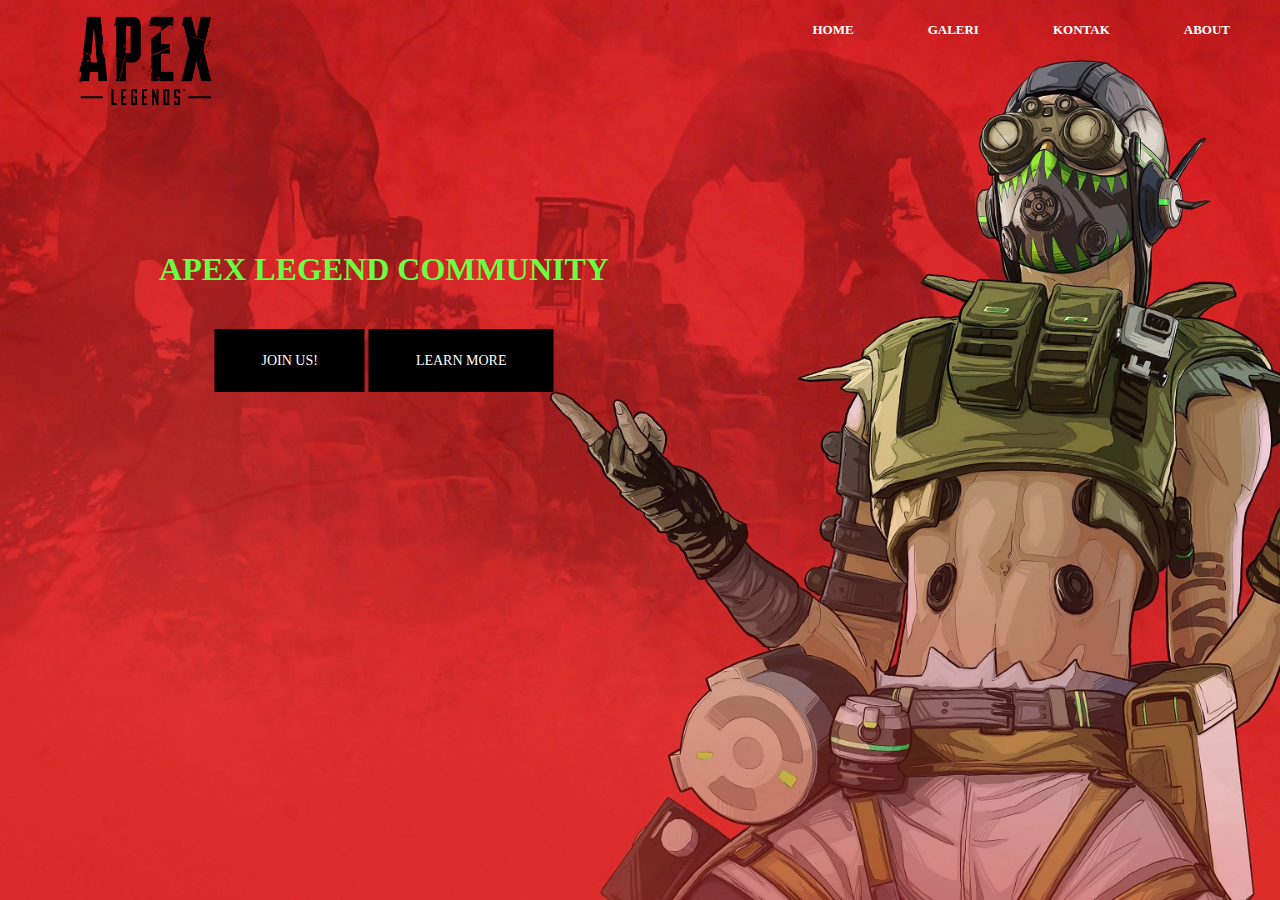
<file: index.html>
<!DOCTYPE html>
<html lang="en">
    <head>
        <meta charset="UTF-8">
        <meta name="viewport" content="width=device-width, initial-scale=1.0">
        <meta http-equiv="X-UA-Compatible" content="ie=edge">
        <link rel="shortcut icon" href="image/logo.png">
        <title>Apex Legends Community</title>
        <link rel="stylesheet" type="text/css" href="desain.css">
    </head>
    <body>
        <div class="background">
        <header >
            <a href="indeks.html"><img src="image/apex_legends_logo_png_hd_and_hq_image_bb1205.png.png" 
                alt="Apex" class="logo" /></a>
            
            <ul >
                <li>
                    <a href="home.html">Home</a>
                </li>
                <li>
                    <a href="Galeri.html">Galeri</a>
                </li>
                <li>
                    <a href="Kontak.html">Kontak</a>
                </li>
                <li>
                    <a href="About.html">About</a>
                </li>
            </ul>

            <div class="judul">
                <h1>APEX LEGEND COMMUNITY</h1>
            </div>
            <div class="button">
                <a href="kontak.html" class="btn">JOIN US!</a>
                <a href="home.html" class="btn">LEARN MORE</a>
            
            </div>
                            
            </ul>
            
        
        </header>
        
    </div>
   
</body>
</html>
</file>
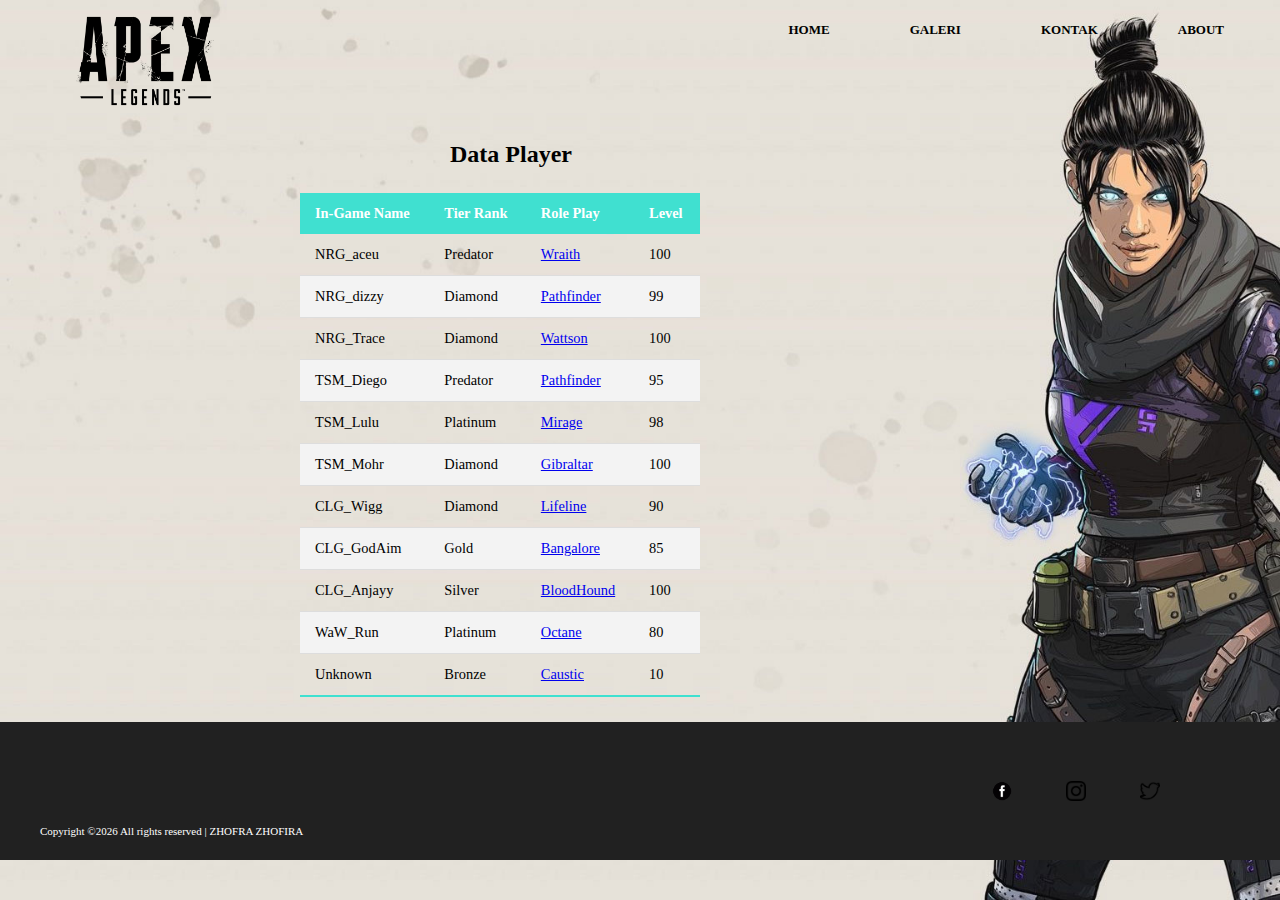
<file: about.html>
<!DOCTYPE html>
<html lang="en">
<head>
    <meta charset="UTF-8">
    <meta name="viewport" content="width=device-width, initial-scale=1.0">
    <meta http-equiv="X-UA-Compatible" content="ie=edge">
    <link rel="stylesheet" type="text/css" href="about.css">
    <link rel="shortcut icon" href="image/logo.png">
    <title>Apex Legends Community</title>
</head>
<body>
    <header >
        <a href="indeks.html"><img src="image/apex_legends_logo_png_hd_and_hq_image_bb1205.png.png" 
        alt="Apex" class="logos" /></a>
        <ul >
                <li>
                    <a href="home.html">Home</a>
                </li>
                <li>
                    <a href="galeri.html">Galeri</a>
                </li>
                <li>
                    <a href="kontak.html">Kontak</a>
                </li>
                <li>
                    <a href="about.html">About</a>
                </li>
        </ul>
    </header>
  
    <h2>Data Player</h2>
    <table class="content-table">
        
        <thead>
        <tr>
            <th>In-Game Name</th>
            <th>Tier Rank</th>
            <th>Role Play</th>
            <th>Level</th>
        </tr>
        </thead>
        <tbody>
        <tr>
            <td>NRG_aceu</td>
            <td>Predator</td>
            <td><a href="galeri.html">Wraith</a></td>
            <td>100</td>
        </tr>
        <tr>
            <td>NRG_dizzy</td>
            <td>Diamond</td>
            <td><a href="galeri.html">Pathfinder</a></td>
            <td>99</td>
        </tr>
        <tr>
            <td>NRG_Trace</td>
            <td>Diamond</td>
            <td><a href="galeri.html">Wattson</a></td>
            <td>100</td>
        </tr>
        <tr>
            <td>TSM_Diego</td>
            <td>Predator</td>
            <td><a href="galeri.html">Pathfinder</a></td>
            <td>95</td>
        </tr>
        <tr>
            <td>TSM_Lulu</td>
            <td>Platinum</td>
            <td><a href="galeri.html">Mirage</a></td>
            <td>98</td>
        </tr>
        <tr>
            <td>TSM_Mohr</td>
            <td>Diamond</td>
            <td><a href="galeri.html">Gibraltar</a></td>
            <td>100</td>
        </tr>
        <tr>
            <td>CLG_Wigg</td>
            <td>Diamond</td>
            <td><a href="galeri.html">Lifeline</a></td>
            <td>90</td>
        </tr>
        <tr>
            <td>CLG_GodAim</td>
            <td>Gold</td>
            <td><a href="galeri.html">Bangalore</a></td>
            <td>85</td>
        </tr>
        <tr>
            <td>CLG_Anjayy</td>
            <td>Silver</td>
            <td><a href="galeri.html">BloodHound</a></td>
            <td>100</td>
        </tr>
        <tr>
            <td>WaW_Run</td>
            <td>Platinum</td>
            <td><a href="galeri.html">Octane</a></td>
            <td>80</td>
        </tr>
        <tr>
            <td>Unknown</td>
            <td>Bronze</td>
            <td><a href="galeri.html">Caustic</a></td>
            <td>10</td>
        </tr>
        </tbody>
    </table>  
    <footer class="footer-section">
        <div class="footer-social">
            <a href="https://web.facebook.com/profile.php?id=100011034966840"><img src="image/fb.png" alt="icon facebook" class="icon"></a>
            <a href="https://www.instagram.com/zhofraz/"><img src="image/ig.png" alt="icon instagram" class="icon"></a>
            <a href="https://twitter.com/Zhofra1"><img src="image/twiter.png" alt="icon twiter" class="icon"></a>

        </div>
        <div class="footer-copyright">
            Copyright &copy;<script>document.write(new Date().getFullYear());</script> All rights reserved | ZHOFRA ZHOFIRA
        </div>
    </footer> 
    
       
                                    
</body>
</html>
</file>
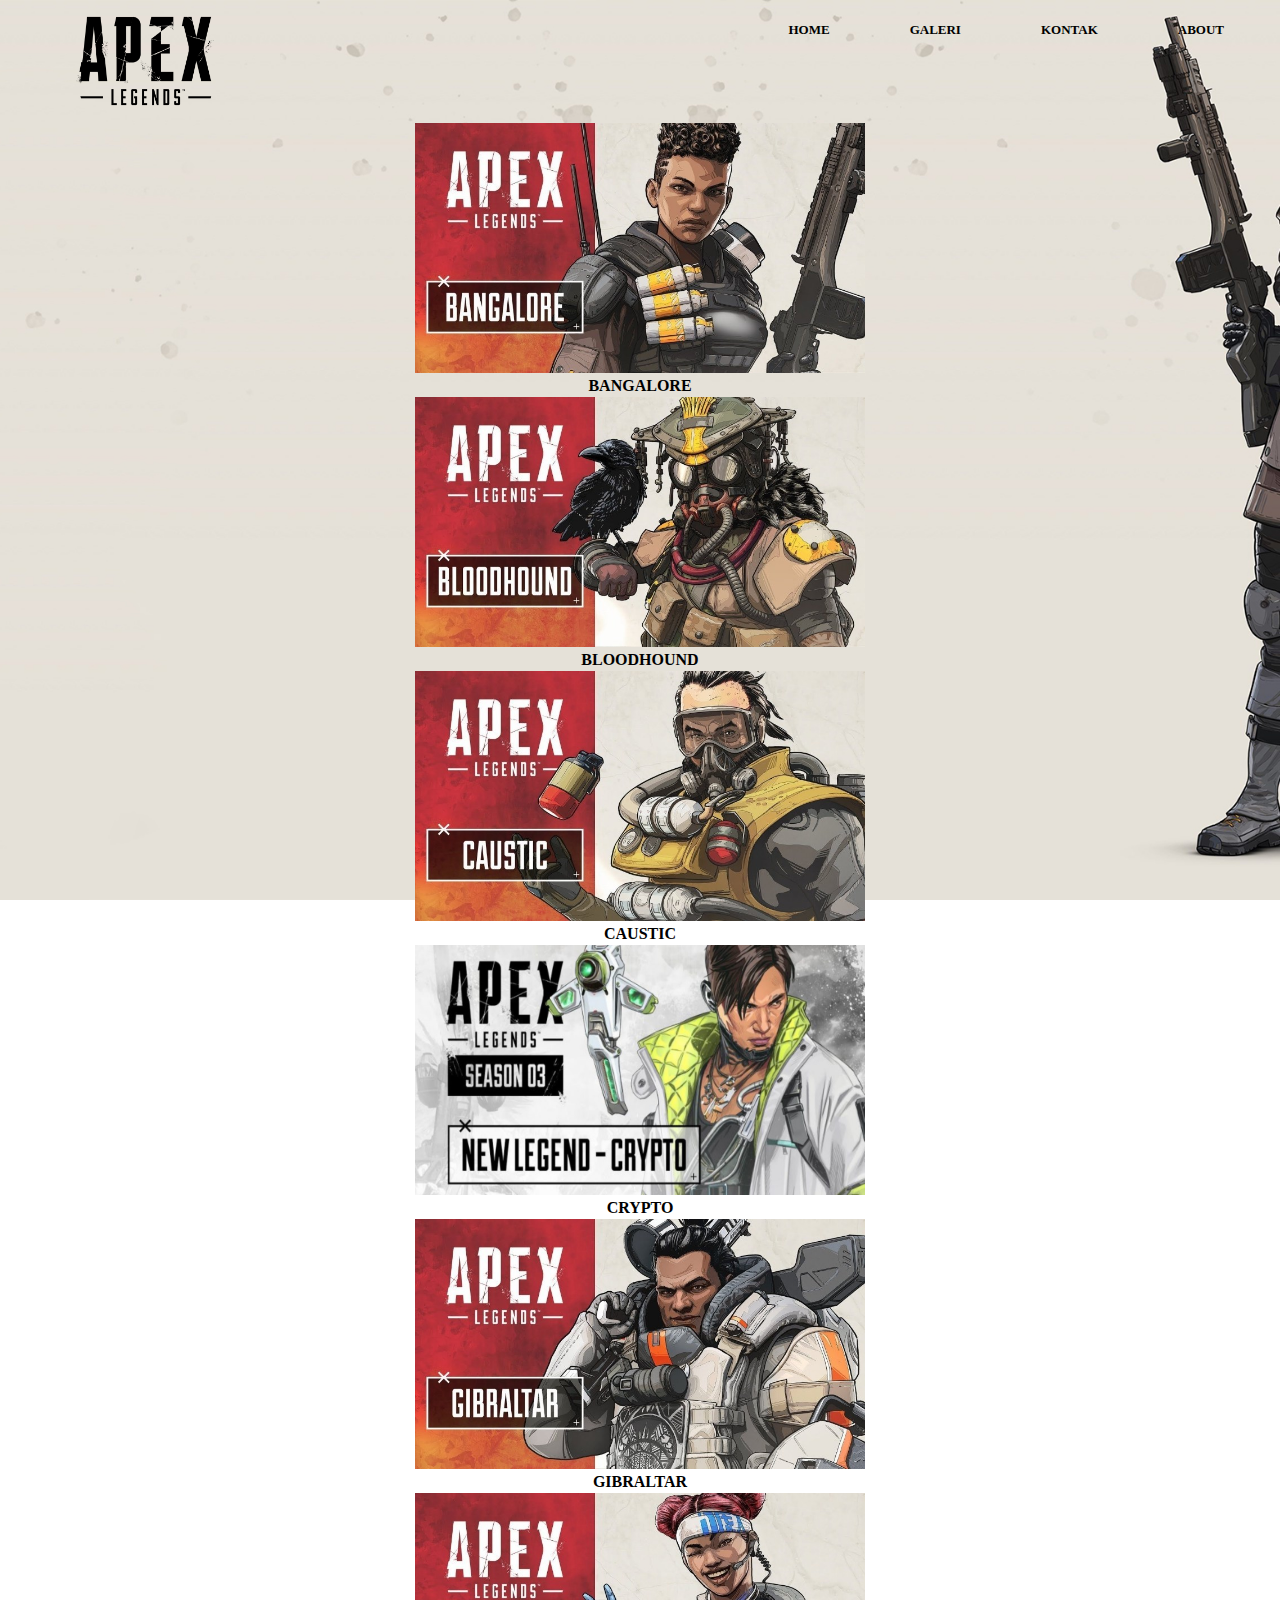
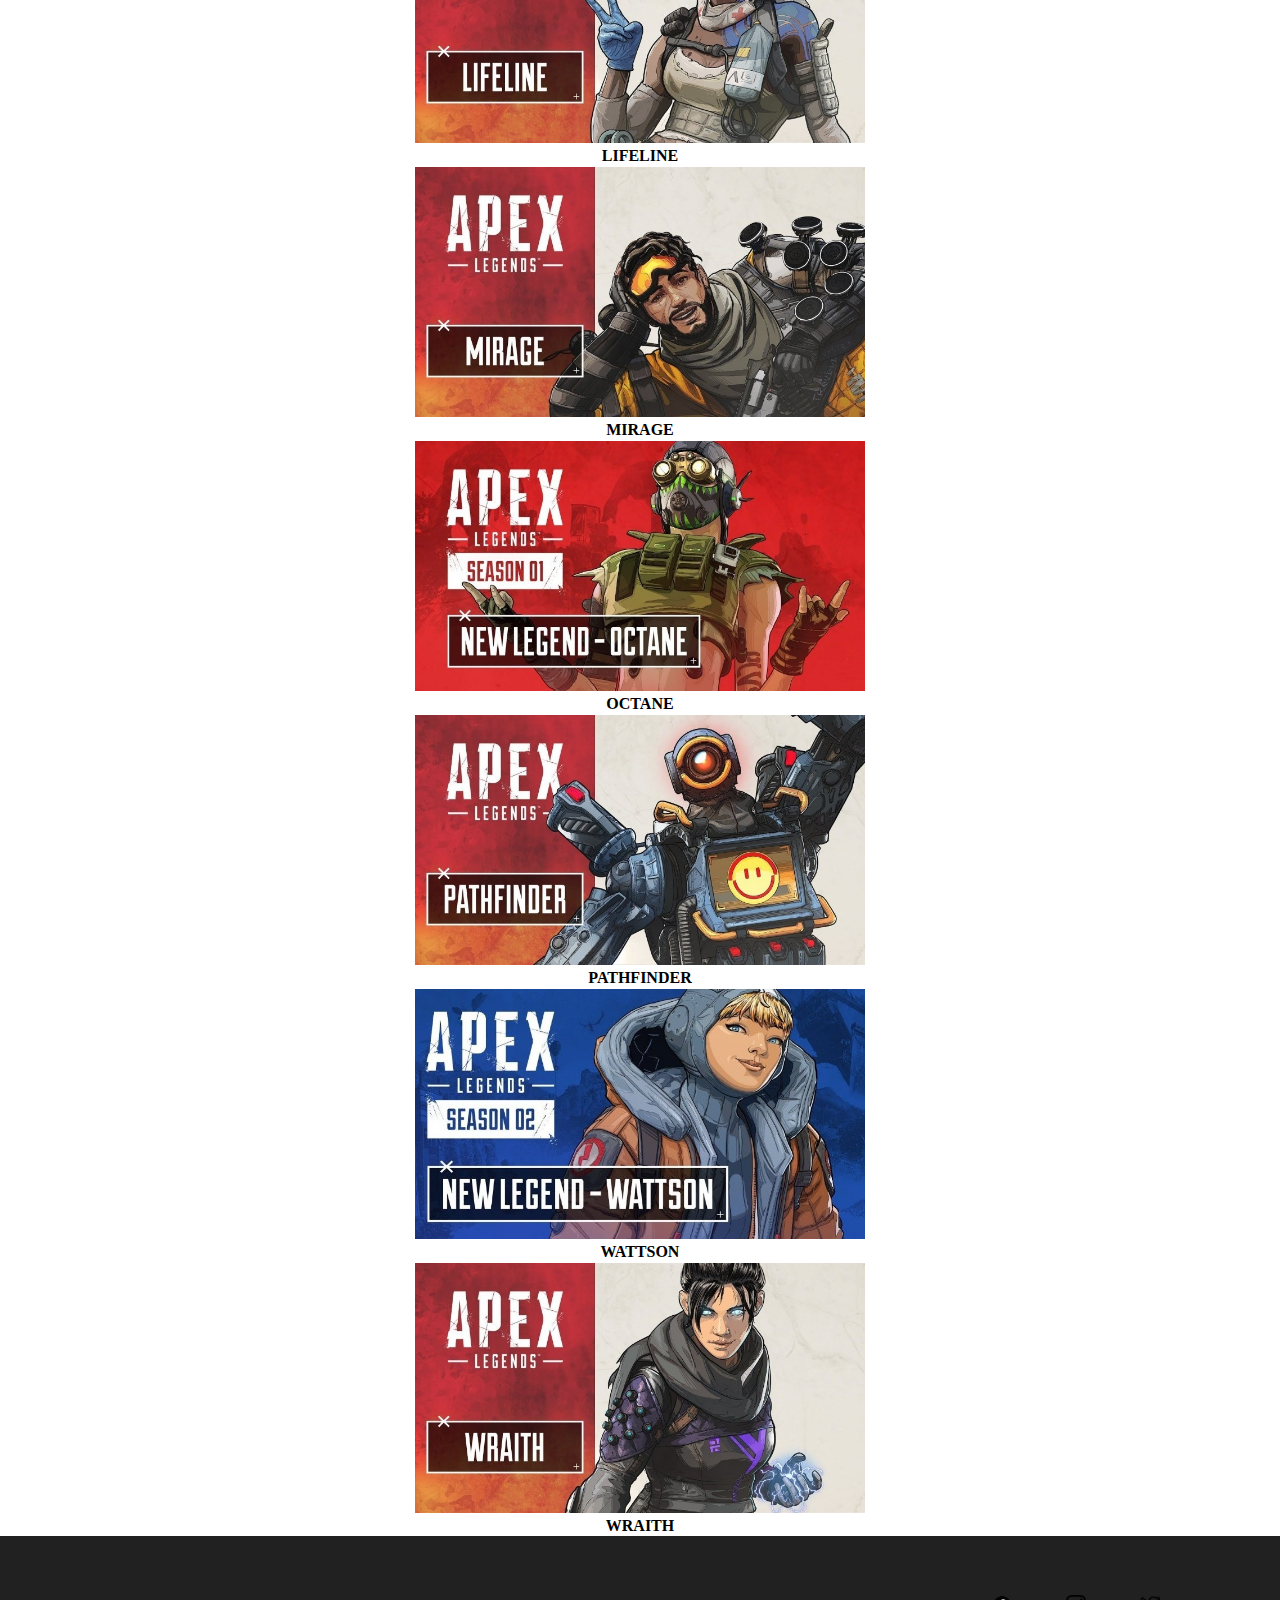
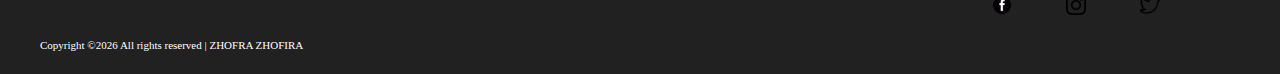
<file: galeri.html>
<!DOCTYPE html>
<html lang="en">
<head>
    <meta charset="UTF-8">
    <meta name="viewport" content="width=device-width, initial-scale=1.0">
    <meta http-equiv="X-UA-Compatible" content="ie=edge">
    <link rel="stylesheet" type="text/css" href="galeri.css">
    <link rel="shortcut icon" href="image/logo.png">
    <title>Apex Legends Community</title>
</head>
<body>
    <header >
        <a href="indeks.html"><img src="image/apex_legends_logo_png_hd_and_hq_image_bb1205.png.png" 
        alt="Apex" class="logos" /></a>
        <ul >
                <li>
                    <a href="home.html">Home</a>
                </li>
                <li>
                    <a href="galeri.html">Galeri</a>
                </li>
                <li>
                    <a href="kontak.html">Kontak</a>
                </li>
                <li>
                    <a href="about.html">About</a>
                </li>
        </ul>
    </header>
    <center>

        <table width="50%"  cellspacing="0">
            <tr>
                <td align="center">
                    <img src="galeri/bangalore.png" width="450" height="250" alt="">
                    <br>
                    <b style="color:black">BANGALORE</b>
                </td>
            </tr>
            <tr>
                <td align="center">
                    <img src="galeri/bloodhound.png" width="450" height="250" alt="">
                    <br>
                    <b style="color:black">BLOODHOUND</b>
                </td>
            </tr>
            <tr>
                <td align="center">
                    <img src="galeri/caustic.png" width="450" height="250" alt="">
                    <br>
                    <b style="color:black">CAUSTIC</b>
                </td>
            </tr>
            <tr>
                <td align="center">
                    <img src="galeri/crypto.png" width="450" height="250" alt="">
                    <br>
                    <b style="color:black">CRYPTO</b>
                </td>
            </tr>
            <tr>
                <td align="center">
                    <img src="galeri/gibraltar.png" width="450" height="250" alt="">
                    <br>
                    <b style="color:black">GIBRALTAR</b>
                </td>
            </tr>
            <tr>
                <td align="center">
                    <img src="galeri/lifeline.png" width="450" height="250" alt="">
                    <br>
                    <b style="color:black">LIFELINE</b>
                </td>
            </tr>
            <tr>
                <td align="center">
                    <img src="galeri/mirage.png" width="450" height="250" alt="">
                    <br>
                    <b style="color:black">MIRAGE</b>
                </td>
            </tr>
            <tr>
                <td align="center">
                    <img src="galeri/octane.png" width="450" height="250" alt="">
                    <br>
                    <b style="color:black">OCTANE</b>
                </td>
            </tr>
            <tr>
                <td align="center">
                    <img src="galeri/pathfinder.png" width="450" height="250" alt="">
                    <br>
                    <b style="color:black">PATHFINDER</b>
                </td>
            </tr>
            <tr>
                <td align="center">
                    <img src="galeri/wattson.png" width="450" height="250" alt="">
                    <br>
                    <b style="color:black">WATTSON</b>
                </td>
            </tr>
            <tr>
                <td align="center">
                    <img src="galeri/wraith.png" width="450" height="250" alt="">
                    <br>
                    <b style="color:black">WRAITH</b>
                </td>
            </tr>
    
        </table>
    
        </center>
        <footer class="footer-section">
            <div class="footer-social">
                <a href="https://web.facebook.com/profile.php?id=100011034966840"><img src="image/fb.png" alt="icon facebook" class="icon"></a>
            <a href="https://www.instagram.com/zhofraz/"><img src="image/ig.png" alt="icon instagram" class="icon"></a>
            <a href="https://twitter.com/Zhofra1"><img src="image/twiter.png" alt="icon twiter" class="icon"></a>
    
            </div>
            <div class="footer-copyright">
                Copyright &copy;<script>document.write(new Date().getFullYear());</script> All rights reserved | ZHOFRA ZHOFIRA
            </div>
        </footer>
    
    <style>
        body{
            background-repeat: no-repeat;
            background-size: cover;
    
        }
        /*b{
            color: white;
        }*/
    </style>
</body>
</html>
</file>
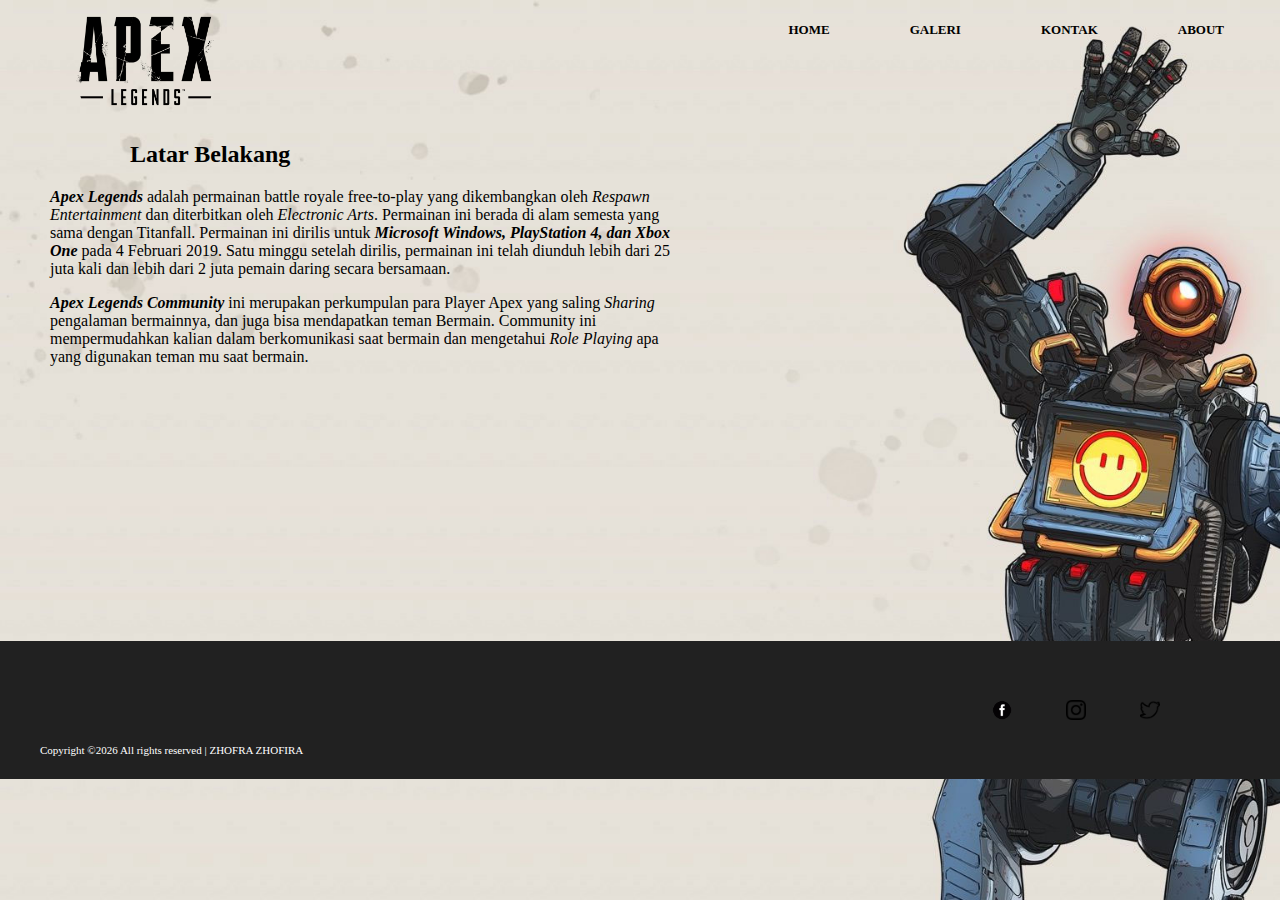
<file: home.html>
<!DOCTYPE html>
<html lang="en">
<head>
    <meta charset="UTF-8">
    <meta name="viewport" content="width=device-width, initial-scale=1.0">
    <meta http-equiv="X-UA-Compatible" content="ie=edge">
    <link rel="stylesheet" type="text/css" href="home.css">
    <link rel="shortcut icon" href="image/logo.png">
    <title>Apex Legends Community</title>
</head>
<body>
    <header >
        <a href="indeks.html"><img src="image/apex_legends_logo_png_hd_and_hq_image_bb1205.png.png" 
        alt="Apex" class="logos" /></a>
        <ul >
                <li>
                    <a href="home.html">Home</a>
                </li>
                <li>
                    <a href="galeri.html">Galeri</a>
                </li>
                <li>
                    <a href="kontak.html">Kontak</a>
                </li>
                <li>
                    <a href="about.html">About</a>
                </li>
        </ul>
    </header>
    <div class="container">
        <section>
            <h2>Latar Belakang</h2>
            <p><i><b>Apex Legends</b></i> adalah permainan battle royale free-to-play yang dikembangkan oleh <i>Respawn Entertainment</i> dan diterbitkan oleh <i>Electronic Arts</i>. Permainan ini berada di alam semesta yang sama dengan <ii>Titanfall</ii>. Permainan ini dirilis untuk <i><b>Microsoft Windows, PlayStation 4, dan Xbox One</b></i>  pada 4 Februari 2019. Satu minggu setelah dirilis, permainan ini telah diunduh lebih dari 25 juta kali dan lebih dari 2 juta pemain daring secara bersamaan. </p>
            <p><i><b>Apex Legends Community</b></i> ini merupakan perkumpulan para Player Apex yang saling <i>Sharing</i> pengalaman bermainnya, dan juga bisa mendapatkan teman Bermain. Community ini mempermudahkan kalian dalam berkomunikasi saat bermain dan mengetahui <i>Role Playing</i> apa yang digunakan teman mu saat bermain.</p>
            <div class="button">
                <a href="kontak.html" class="btn">JOIN US!</a>
            </div>
        </section>
    </div>
    <footer class="footer-section">
        <div class="footer-social">
            <a href="https://web.facebook.com/profile.php?id=100011034966840"><img src="image/fb.png" alt="icon facebook" class="icon"></a>
            <a href="https://www.instagram.com/zhofraz/"><img src="image/ig.png" alt="icon instagram" class="icon"></a>
            <a href="https://twitter.com/Zhofra1"><img src="image/twiter.png" alt="icon twiter" class="icon"></a>

        </div>
        <div class="footer-copyright">
            Copyright &copy;<script>document.write(new Date().getFullYear());</script> All rights reserved | ZHOFRA ZHOFIRA
        </div>
    </footer>
</body>
</html>
</file>
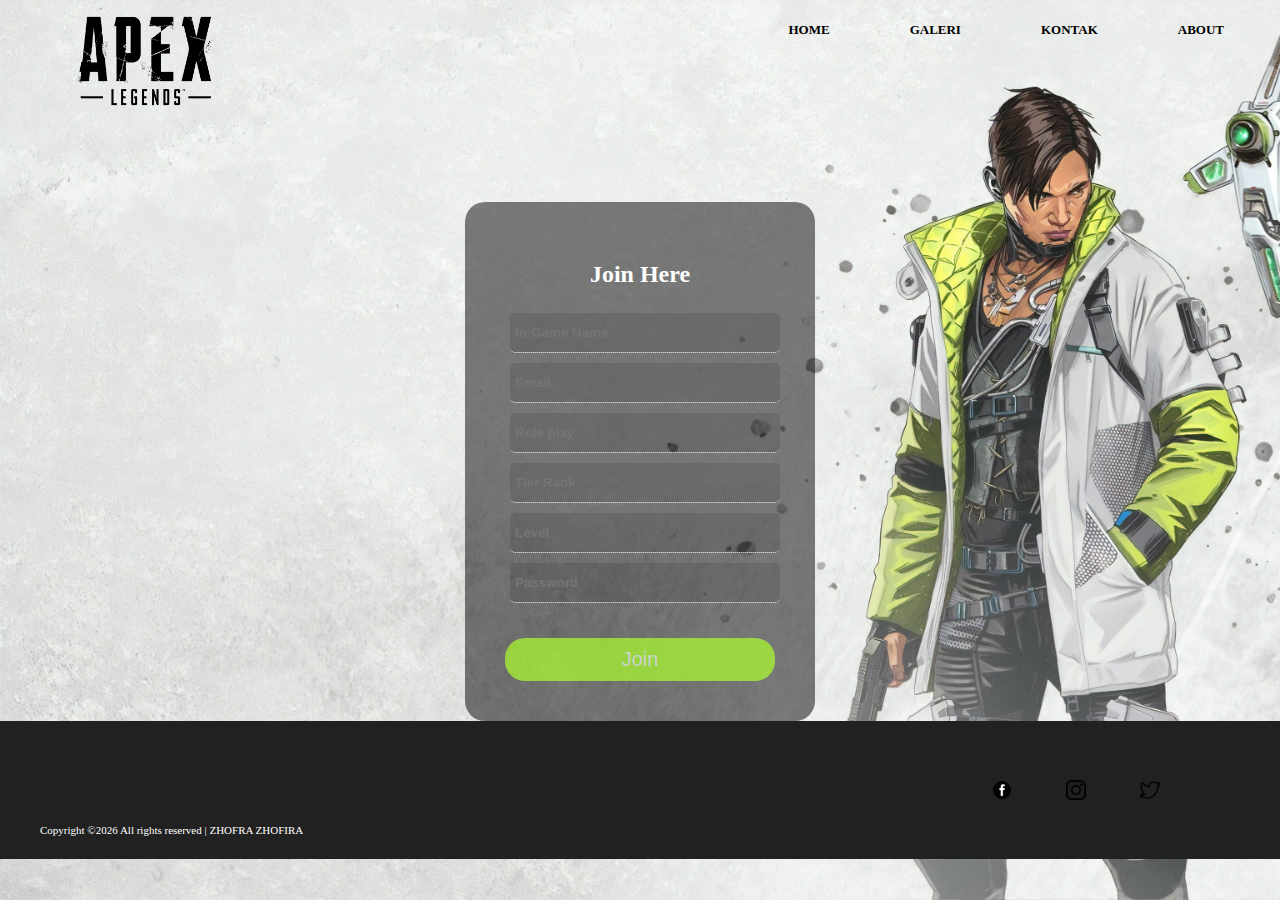
<file: kontak.html>
<!DOCTYPE html>
<html lang="en">
<head>
    <meta charset="UTF-8">
    <meta name="viewport" content="width=device-width, initial-scale=1.0">
    <meta http-equiv="X-UA-Compatible" content="ie=edge">
    <link rel="stylesheet" type="text/css" href="kontak.css">
    <link rel="shortcut icon" href="image/logo.png">
    <title>Apex Legends Community</title>
</head>
<body>
    <header >
        <a href="indeks.html"><img src="image/apex_legends_logo_png_hd_and_hq_image_bb1205.png.png" 
        alt="Apex" class="logos" /></a>
        <ul >
                <li>
                    <a href="home.html">Home</a>
                </li>
                <li>
                    <a href="galeri.html">Galeri</a>
                </li>
                <li>
                    <a href="kontak.html">Kontak</a>
                </li>
                <li>
                    <a href="about.html">About</a>
                </li>
        </ul>
    </header>
    <div class="form">
        <h2>Join Here</h2>
        <form>
            <input type="text" placeholder="In-Game Name" required>
            <input type="text" placeholder="Email" required>
            <input type="text" placeholder="Role play" required>
            <input type="text" placeholder="Tier Rank" required>
            <input type="text" placeholder="Level" required>
            <input type="password" placeholder="Password" required>
            <input type="submit" value="Join">

        </form>

    </div>
    <footer class="footer-section">
        <div class="footer-social">
            <a href="https://web.facebook.com/profile.php?id=100011034966840"><img src="image/fb.png" alt="icon facebook" class="icon"></a>
            <a href="https://www.instagram.com/zhofraz/"><img src="image/ig.png" alt="icon instagram" class="icon"></a>
            <a href="https://twitter.com/Zhofra1"><img src="image/twiter.png" alt="icon twiter" class="icon"></a>

        </div>
        <div class="footer-copyright">
            Copyright &copy;<script>document.write(new Date().getFullYear());</script> All rights reserved | ZHOFRA ZHOFIRA
        </div>
    </footer>
</body>
</html>
</file>
<file: desain.css>
html,body{
    margin: 0;
    font-family: Century Gothic;
}
body{
    background-image: url(image/backgorund.jpg);
    background-size: cover;
    background-attachment: fixed;
}
.logo{
    width: 150px ;
    padding-top: 5px;
    padding-left: 70px;
    
}


ul{
    float: right;
    list-style: none;
    margin-top: 20px;
}
ul li{
    display: inline-block;
}
ul li a{
    text-decoration: none;
    text-transform: uppercase;
    font-size: 13px;
    color: rgb(255, 255, 255);
    margin-right: 30px;
    font-weight: 600;
    margin-top: 10px ;
    padding: 5px 20px;
    cursor: pointer;
    background: transparent;
    transition: 0.6s ease;
}
ul li a:hover{
    background-color: rgb(170, 7, 7);
    color: black;
}
.judul{
    position: absolute;
    top: 30%;
    left: 30%;
    transform: translate(-50%,-50%);
    color: rgb(105, 255, 67);
}
.button{
    position: absolute;
    top: 40%;
    left: 30%;
    transform: translate(-50%,-50%);
    color: rgb(139, 113, 55);
}
.btn {
    border: none;
    font-size: 14px;
    padding: 24px 47px;
    text-decoration: none;
    border-radius: 0;
    text-transform: uppercase;
    color: #fff;
    cursor: pointer;
    background: #000000;
    transition: 0.6s ease;
}
.btn:hover{
    background-color: rgb(170, 7, 7);
    color: black;
}
</file>
<file: about.css>
html,body{
    margin: 0;
    font-family: Century Gothic;
}
body{
    background-image: url(image/wraith.png);
    background-size: cover;
    background-attachment: fixed;
}
.logos{
    width: 150px ;
    padding-top: 5px;
    padding-left: 70px;
    
}


ul{
    float: right;
    list-style: none;
    margin-top: 20px;
}
ul li{
    display: inline-block;
}
ul li a{
    text-decoration: none;
    text-transform: uppercase;
    font-size: 13px;
    color: rgb(0, 0, 0);
    margin-right: 36px;
    font-weight: 600;
    margin-top: 10px ;
    padding: 5px 20px;
    border: 2px black;
    cursor: pointer;
    background: transparent;
    transition: 0.6s ease;
}
ul li a:hover{
    background-color: rgb(170, 7, 7);
    color: black;
}
.legend table tr td a{
    text-decoration: none;
    text-transform: uppercase;
    font-size: 13px;
    color: rgb(0, 0, 0);
    margin-right: 30px;
    font-weight: 600;
    margin-top: 10px ;
    padding: 5px 20px;
    border: 2px black; 
}
h2{
    padding: 0px 450px;
}
.content-table{
    border-collapse: collapse;
    margin: 25px 300px;
    font-size: 0.9em;
    min-width: 400px;
   

}
.content-table thead tr{
    background-color: turquoise;
    color: white;
    text-align: left;
    font-weight: bold;

}
.content-table th,
.content-table td{
    padding: 12px 15px;
}
.content-table tbody tr{
    border-bottom: 1px solid #dddddd;
}
.content-table tbody tr:nth-of-type(even){
    background-color: #f3f3f3;
}
.content-table tbody tr:last-of-type{
    border-bottom: 2px solid turquoise;
}
.footer-section {
	background: #212121;
	padding: 19px 40px;
    position: relative;
    float: bottom;
}

.footer-social {
    text-align: right;
	margin-right: 30px;
	height: 40px;
	padding-top: 40px;
}

.footer-social a {
	margin-right: 50px;
}

.icon{
	width: 20px;
}
.footer-copyright {
	color: #fff;
	font-size: 11px;
	font-weight: 500;
    padding: 4px 0;
}
</file>
<file: galeri.css>
html,body{
    margin: 0;
    font-family: Century Gothic;
}
body{
    background-image: url(image/bangalore.png);
    background-size: cover;
    background-attachment: fixed;
}
.logos{
    width: 150px ;
    padding-top: 5px;
    padding-left: 70px;
    
}


ul{
    float: right;
    list-style: none;
    margin-top: 20px;
}
ul li{
    display: inline-block;
}
ul li a{
    text-decoration: none;
    text-transform: uppercase;
    font-size: 13px;
    color: rgb(0, 0, 0);
    margin-right: 36px;
    font-weight: 600;
    margin-top: 10px ;
    padding: 5px 20px;
    border: 2px black;
    cursor: pointer;
    background: transparent;
    transition: 0.6s ease;
}
ul li a:hover{
    background-color: rgb(170, 7, 7);
    color: black;
}
.footer-section {
	background: #212121;
	padding: 19px 40px;
    position: relative;
    float: bottom;
}

.footer-social {
    text-align: right;
	margin-right: 30px;
	height: 40px;
	padding-top: 40px;
}

.footer-social a {
	margin-right: 50px;
}

.icon{
	width: 20px;
}
.footer-copyright {
	color: #fff;
	font-size: 11px;
	font-weight: 500;
    padding: 4px 0;
}
</file>
<file: home.css>
html,body{
    margin: 0;
    font-family: Century Gothic;
}
body{
    background-image: url(image/Path.png);
    background-size: cover;
    background-attachment: fixed;
}
.logos{
    width: 150px ;
    padding-top: 5px;
    padding-left: 70px;
    
}


ul{
    float: right;
    list-style: none;
    margin-top: 20px;
}
ul li{
    display: inline-block;
}
ul li a{
    text-decoration: none;
    text-transform: uppercase;
    font-size: 13px;
    color: rgb(0, 0, 0);
    margin-right: 36px;
    font-weight: 600;
    margin-top: 10px ;
    padding: 5px 20px;
    border: 2px black;
    cursor: pointer;
    background: transparent;
    transition: 0.6s ease;
}
ul li a:hover{
    background-color: rgb(170, 7, 7);
    color: black;
}
.container{
    width: 50%;
    margin-left: 50px;
    margin-right: 300px;
    height: 500px;
}
section h1,h2{
    margin-left: 80px;
}
.button{
    position: absolute;
    top: 75%;
    left: 24%;
    transform: translate(-50%,-50%);
    
}

.btn:hover{
    background-color: rgb(170, 7, 7);
    color: black;
}
.btn {
    border: none;
    font-size: 14px;
    padding: 24px 47px;
    text-decoration: none;
    border-radius: 0;
    text-transform: uppercase;
    color: #fff;
    cursor: pointer;
    background: #000000;
    transition: 0.6s ease;
}
.footer-section {
	background: #212121;
	padding: 19px 40px;
    position: relative;
    float: bottom;
}

.footer-social {
    text-align: right;
	margin-right: 30px;
	height: 40px;
	padding-top: 40px;
}

.footer-social a {
	margin-right: 50px;
}

.icon{
	width: 20px;
}
.footer-copyright {
	color: #fff;
	font-size: 11px;
	font-weight: 500;
    padding: 4px 0;
}
</file>
<file: kontak.css>
.form{
    max-width: 350px;
    border-radius: 20px;
    margin: auto;
    background: rgba(0,0,0,0.5);
    box-sizing: border-box;
    padding: 40px;
    color: white;
    margin-top: 80px;
}
h2{
    text-align: center;
    font-family: Agency FB;
}
input[type=text],input[type=password]{
    width: 100%;
    box-sizing: border-box;
    padding: 12px 5px;
    background: rgba(0,0,0,0.10);
    outline: none;
    border: none;
    border-bottom: 1px dotted #fff;
    color: #fff;
    border-radius: 5px;
    margin: 5px;
    font-weight: bold;

}
input[type=submit]{
    width: 100%;
    box-sizing: border-box;
    padding: 10px 0;
    margin-top: 30px;
    outline: none;
    border:none;
    background: greenyellow;
    opacity: 0.7;
    border-radius: 20px;
    font-size: 20px;
    color: honeydew;
}
input[type=submit]:hover{
    background: lawngreen;
    opacity: 0.7;

}
html,body{
    margin: 0;
    font-family: Century Gothic;
}
body{
    background-image: url(image/crypto.png);
    background-size: cover;
    background-attachment: fixed;
}
.logos{
    width: 150px ;
    padding-top: 5px;
    padding-left: 70px;
    
}


ul{
    float: right;
    list-style: none;
    margin-top: 20px;
}
ul li{
    display: inline-block;
}
ul li a{
    text-decoration: none;
    text-transform: uppercase;
    font-size: 13px;
    color: rgb(0, 0, 0);
    margin-right: 36px;
    font-weight: 600;
    margin-top: 10px ;
    padding: 5px 20px;
    border: 2px black;
    cursor: pointer;
    background: transparent;
    transition: 0.6s ease;
}
ul li a:hover{
    background-color: rgb(170, 7, 7);
    color: black;
}
.footer-section {
	background: #212121;
	padding: 19px 40px;
	position: relative;
}

.footer-social {
    text-align: right;
	margin-right: 30px;
	height: 40px;
	padding-top: 40px;
}

.footer-social a {
	margin-right: 50px;
}

.icon{
	width: 20px;
}
.footer-copyright {
	color: #fff;
	font-size: 11px;
	font-weight: 500;
    padding: 4px 0;
}
</file>
